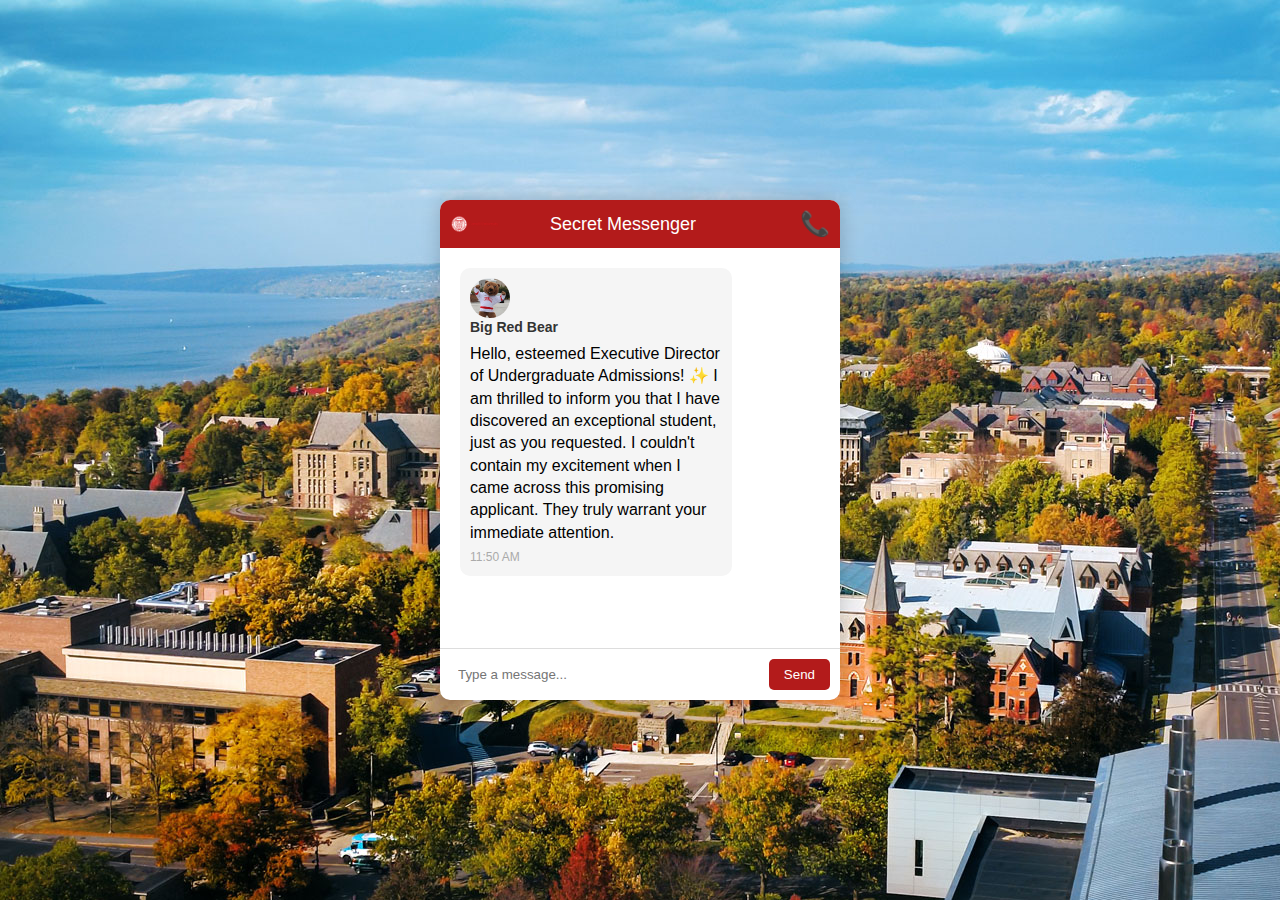
<file: chat.html>
<!DOCTYPE html>
<html lang="en">

<head>
    <meta charset="UTF-8">
    <meta name="viewport" content="width=device-width, initial-scale=1.0">
    <link rel="stylesheet" href="styles.css">
    <title>Secret Messenger</title>
</head>

<body>
    <div class="messenger">
        <div class="conversation-box">
            <div class="title-bar">
                <img src="cornell logo.png" alt="Secret Messenger Logo" class="logo">
                <span class="audio-icon">📞</span>
                Secret Messenger 
            </div>
            <div class="conversation" id="conversation"></div>
            <div class="message-input">
                <input type="text" placeholder="Type a message...">
                <button onclick="sendMessage()">Send</button>
            </div>
        </div>
        <div class="sidebar">
            <div class="sidebar-options">
                <div class="sidebar-option">
                    <div class="sidebar-icon phone-icon"></div>
                    <div class="sidebar-label">Phone</div>
                </div>
            </div>
        </div>
    </div>
    <script src="script.js"></script>
</body>

</html>
</file>
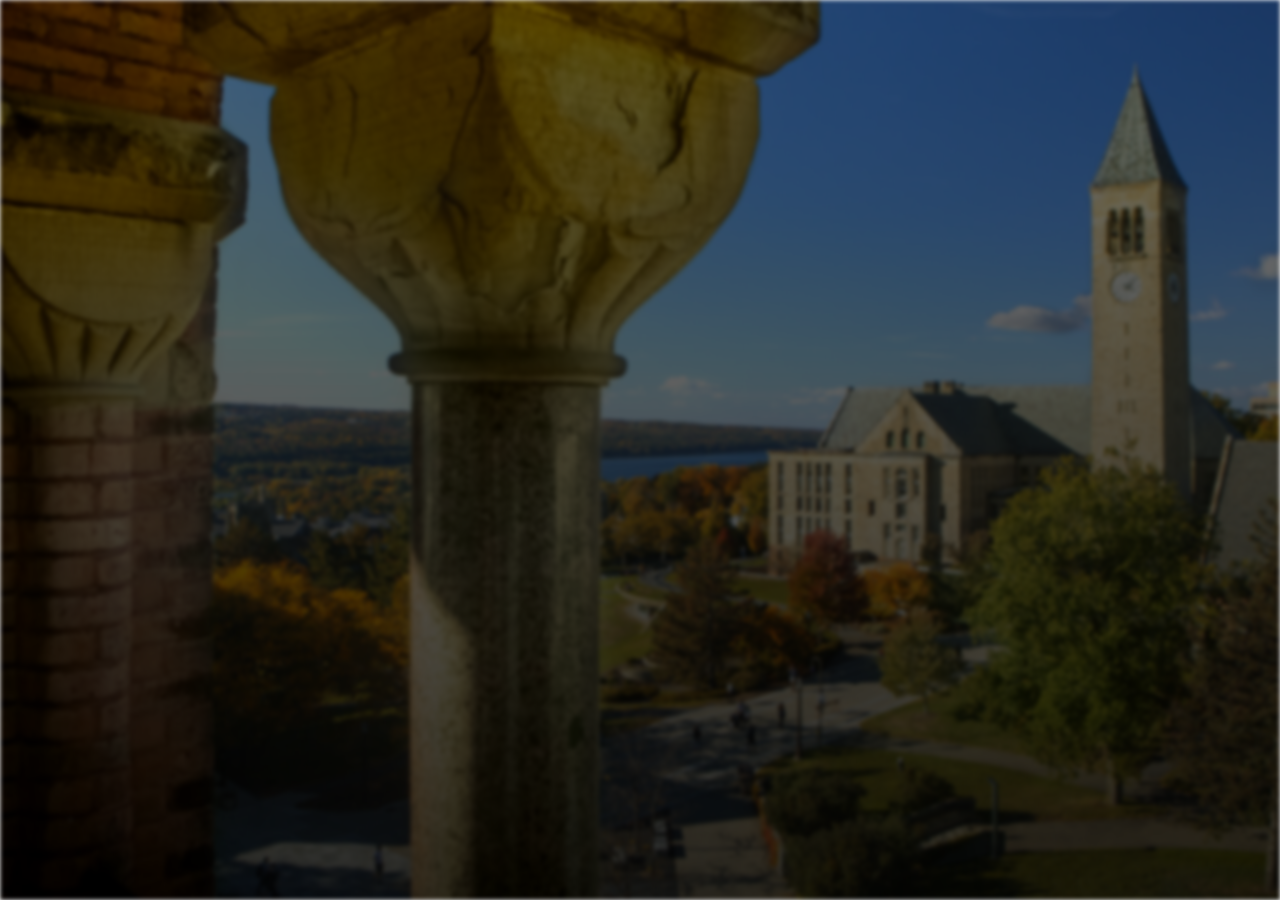
<file: ending.html>
<!DOCTYPE html>
<html lang="en">
<head>
  <meta charset="UTF-8">
  <meta name="viewport" content="width=device-width, initial-scale=1.0">
  <link rel="stylesheet" href="ending.css">
  <link rel="stylesheet" href="https://fonts.googleapis.com/css2?family=Montserrat:wght@400;700&display=swap">
  <title>Ending</title>
</head>
<body>
  <div class="background"></div>
  <div class="content">
    <p class="text" id="loveForCornell">
      My love for Cornell is like diving into a rabbit hole of research. You start with one question and emerge hours later with a mind full of unexpected connections and fascinating theories.
    </p>
    <p class="text" id="invitationText">
      As I reflect on the path behind me, I see resilience and growth. I've come so far, and I'm determined to cross this line. 
    </p>
    <p class="text" id="cornellText" style="display:none;">
      Cornell, will you be my home for the next four years?
    </p>
    
    <p class="text" id="codedBy" style="display:none;">
      Crafted and Coded with love by Sanil Dulal <br>(not of the parallel universe)
    </p>
    
  </div>
  <script src="ending.js"></script>
</body>
</html>
</file>
<file: styles.css>
body {
    margin: 0;
    font-family: 'Arial', sans-serif;
    overflow: hidden;
}

.messenger {
    background-image: url('chat\ cornell.jpg');
    background-size: cover;
    background-position: center;
    height: 100vh;
    display: flex;
    justify-content: center;
    align-items: center;
    padding: 50px 20px;
    box-sizing: border-box;
}

.conversation-box {
    height: 500px; 
    max-width: 400px;
    width: 100%;
    display: flex;
    flex-direction: column;
    background-color: #fff;
    border-radius: 10px;
    box-shadow: 0 0 20px rgba(0, 0, 0, 0.2);
    position: fixed; 
    top: 50%; 
    transform: translateY(-50%); 
}

.title-bar {
    background-color: #B31B1B;


    color: #fff;
    padding: 10px;
    font-size: 18px;
    text-align: center;
    border-top-left-radius: 10px;
    border-top-right-radius: 10px;
    position: relative; 
}

.title-bar .audio-icon,
.title-bar .video-icon {
    font-size: 24px;
    color: #fff;
    cursor: pointer;
    position: absolute;
    right: 10px; 
    top: 50%;
    transform: translateY(-50%);
}

.avatar {
    width: 40px;
    height: 40px;
    border-radius: 50%;
    background-size: cover;
    margin-right: 10px; 
}

.avatar-container {
    display: flex;
    align-items: flex-start; 
    margin-bottom: 5px; 
}

#touchdown-avatar {
    background-image: url('cornell\ mascot.jpg');
}

#dean-avatar {
    background-image: url('cornell\ dean.jpg');
}

.conversation {
    flex: 1;
    padding: 20px;
    display: flex;
    flex-direction: column; 
    align-items: flex-start; 
    overflow-y: auto; 
}

.message {
    margin-bottom: 15px;
    padding: 10px;
    border-radius: 10px;
    font-size: 16px;
    line-height: 1.4;
    background-color: #F5F5F5;
    position: relative;
    max-width: 70%; 
}

.avatar.sent {
    margin-right: auto; 
    margin-left: 0; 
}

.avatar.received {
    margin-right: auto;
    margin-left: 0; 
}


.message-input {
    padding: 10px;
    border-top: 1px solid #ddd;
    display: flex;
    align-items: center;
}

.message-input input {
    flex: 1;
    padding: 8px;
    margin-right: 10px;
    border: none;
    border-radius: 5px;
}

.message-input button {
    background-color: #B31B1B;


    color: #fff;
    padding: 8px 15px;
    border: none;
    border-radius: 5px;
    cursor: pointer;
}

.sidebar-options {
    display: flex;
    flex-direction: column;
    align-items: center;
}

.sidebar-option {
    margin: 10px 0;
    display: flex;
    flex-direction: column;
    align-items: center;
    cursor: pointer;
}


.phone-icon::before {
    content: '\1F4DE'; 
}

.video-icon::before {
    content: '\1F4F9'; 
}


.typing-indicator {
    align-self: flex-start;
    color: #aaa;
    font-style: italic;
    margin-bottom: 10px;
}

.logo {
    width: 50px; 
    height: auto; 
    margin-right: 50px; 
}

.title-bar {
    display: flex;
    align-items: center;
}

.message-timestamp {
    font-size: 12px;
    color: #aaa;
    margin-top: 5px;
}

.message-name {
    font-weight: bold;
    font-size: 14px;
    color: #333;
    margin-bottom: 5px;
}
</file>
<file: ending.css>
body, html {
  margin: 0;
  padding: 0;
  height: 100%;
  font-family: 'Quicksand', sans-serif; 
  overflow: hidden; 
}

.background {
  background: linear-gradient(rgba(0, 0, 0, 0.5), rgba(0, 0, 0, 0.8)), url('ending\ cornell.png') center/cover no-repeat;
  height: 100vh;
  filter: blur(2px); 
  backdrop-filter: blur(2px); 
  transition: background 0.5s ease-in-out; 
}

.content {
  position: absolute;
  top: 50%;
  left: 50%;
  transform: translate(-50%, -50%);
  text-align: center;
  color: white;
  opacity: 1; 
  transition: transform 0.5s ease-in-out; 
}

.text {
  font-size: 25px; 
  line-height: 1.5;
  opacity: 0; 
  transition: opacity 0.5s ease-in-out, transform 0.5s ease-in-out; 
  text-shadow: 2px 2px 4px rgba(0, 0, 0, 0.8); 
}

#loveForCornell, /* Changed from #loveForUChicago */
#invitationText,
#cornellText, /* Changed from #uchicagoText */
#codedBy {
  opacity: 0; 
  font-size: 28px; 
}

#loveForCornell { /* Changed from #loveForUChicago */
  font-size: 24px; 
  color: #ffffff; 
}

#codedBy {
  display: none;
}

#loveForCornell, /* Changed from #loveForUChicago */
#invitationText,
#cornellText, /* Changed from #uchicagoText */
#codedBy {
  margin-top: 30px; 
}

#invitationText,
#cornellText, /* Changed from #uchicagoText */
#codedBy {
  display: none; 
}

/* Animation effect */
.text:hover {
  transform: scale(1.05); 
}
</file>
